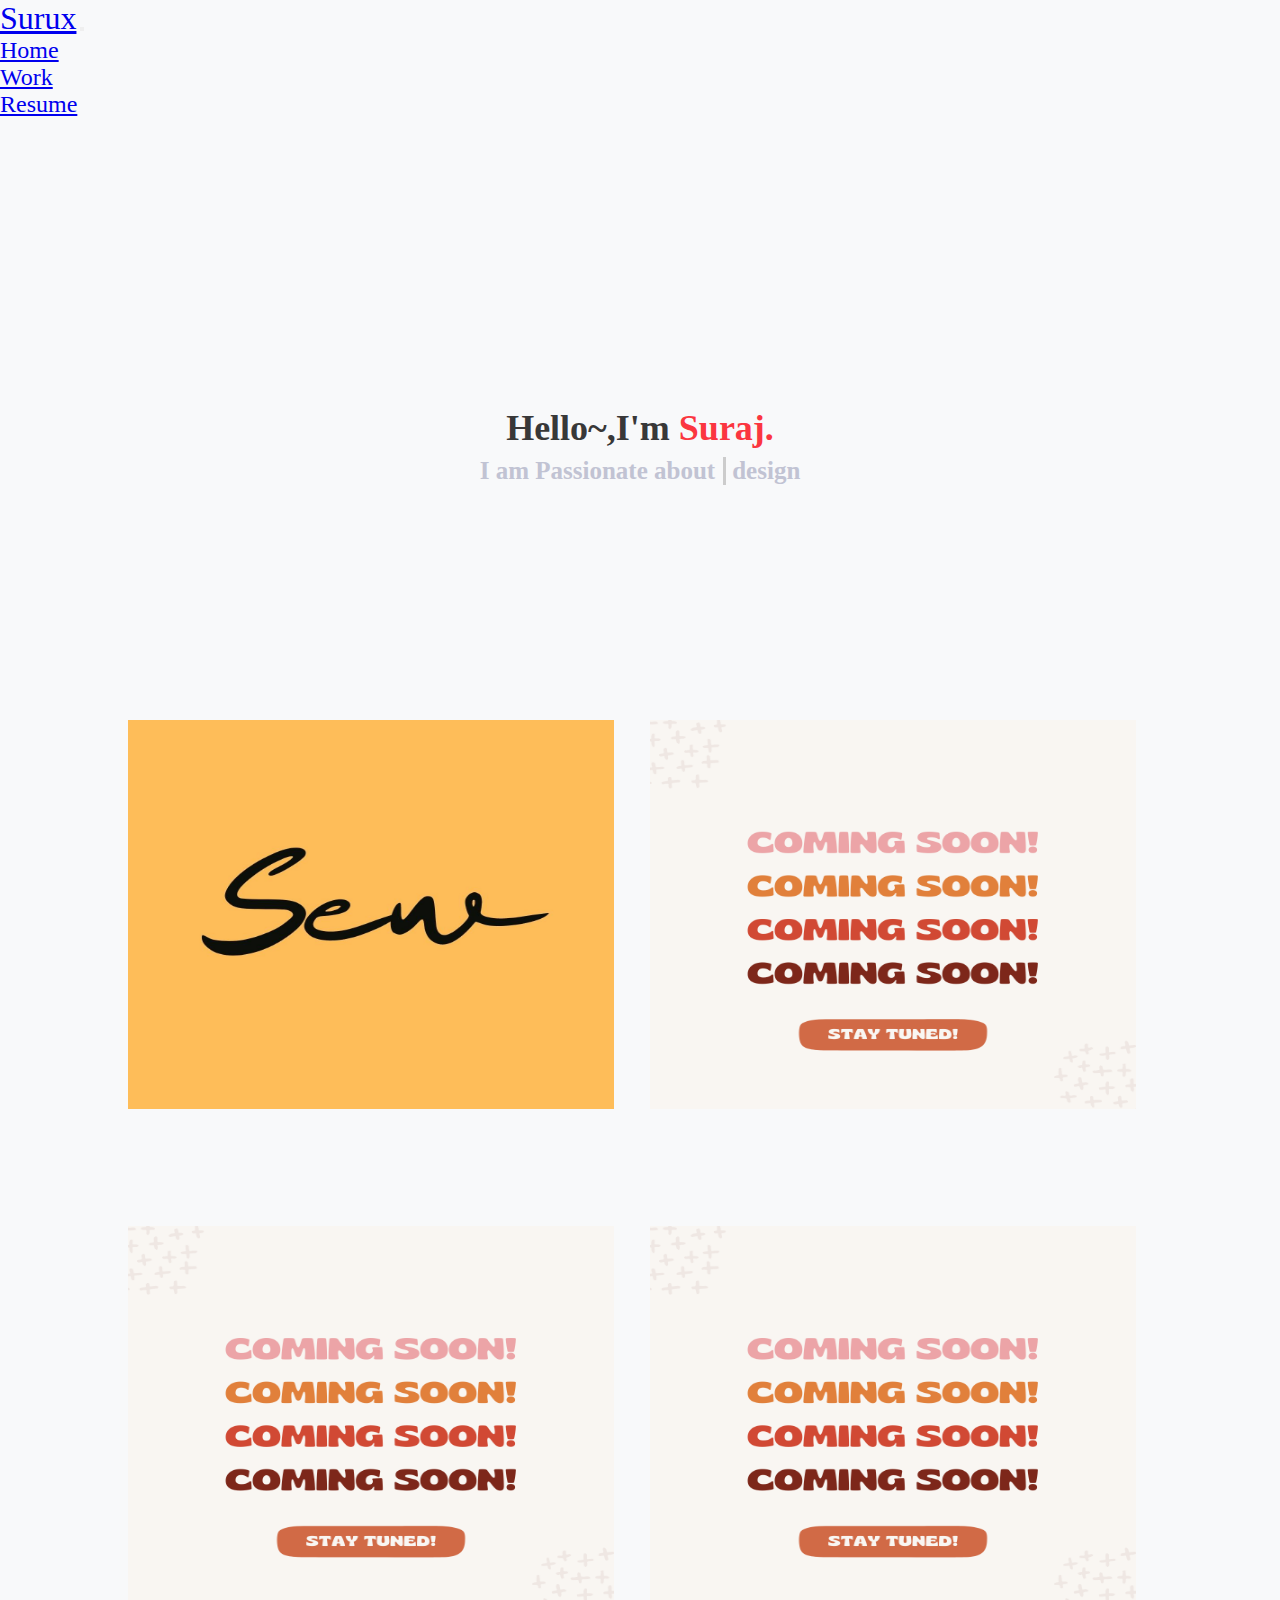
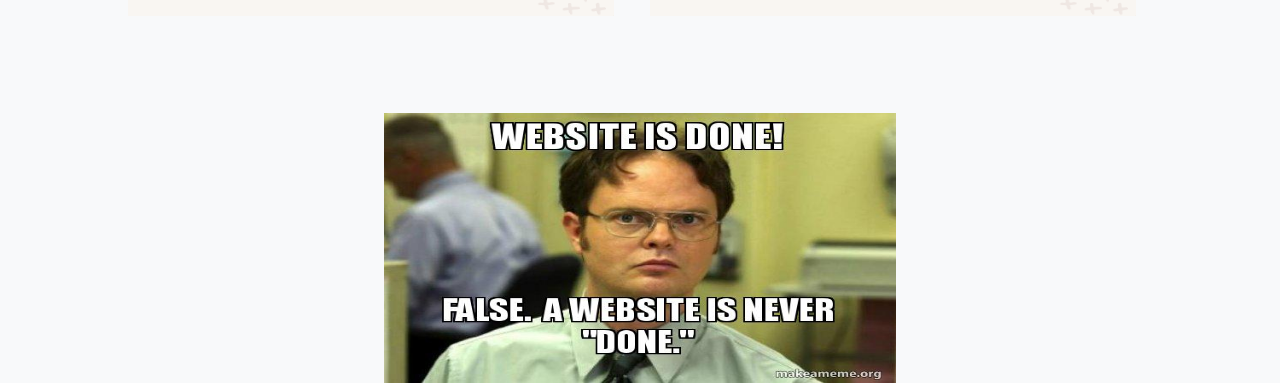
<file: index.html>
<html lang="en">
<head>
  <meta charset="UTF-8">
  <meta http-equiv="X-UA-Compatible" content="IE=edge">
  <meta name="viewport" content="width=device-width, initial-scale=1.0">
  <title>Surux</title>
  <!-- boootstrap -->
  <link href="https://cdn.jsdelivr.net/npm/bootstrap@5.1.3/dist/css/bootstrap.min.css" rel="stylesheet" integrity="sha384-1BmE4kWBq78iYhFldvKuhfTAU6auU8tT94WrHftjDbrCEXSU1oBoqyl2QvZ6jIW3" crossorigin="anonymous">
  <script src="https://cdn.jsdelivr.net/npm/bootstrap@5.1.3/dist/js/bootstrap.bundle.min.js" integrity="sha384-ka7Sk0Gln4gmtz2MlQnikT1wXgYsOg+OMhuP+IlRH9sENBO0LRn5q+8nbTov4+1p" crossorigin="anonymous"></script>
  <link rel="stylesheet" href="mainstyle.css">
  <link rel="icon" href="./Images/Icon.ico" type="image/ico" />


</head>
<body>
  <nav class="navbar navbar-expand-lg navbar-light bg-light">
    <div class="container-fluid">
      <a class="navbar-brand" href="#">Surux</a>
      <button class="navbar-toggler" type="button" data-bs-toggle="collapse" data-bs-target="#navbarNav" aria-controls="navbarNav" aria-expanded="false" aria-label="Toggle navigation">
        <span class="navbar-toggler-icon"></span>
      </button>
      <div class="collapse navbar-collapse" id="navbarNav">
        <ul class="navbar-nav  ms-auto mb-2 mb-lg-0" >
          <li class="nav-item">
            <a class="nav-link active" aria-current="page" href="#">Home</a>
          </li>
          <li class="nav-item">
            <a class="nav-link" href="#">Work</a>
          </li>
          <li class="nav-item">
            <a class="nav-link" href="#">Resume</a>
          </li>
        </ul>
      </div>
    </div>
  </nav>


  <div class="heading">
    <h1>Hello~,I'm <span>Suraj.</span></h1>
    <div class="sub-heading">
      <p>I am Passionate about <span class="typed-text"></span><span class="cursor">&nbsp;</span> design</p>
    </div>
  </div>



  

  <div class="main">
    <div class="container">
      <div class="box"><a href="./newpage/index.html"><img src="./Images/Sew.jpg" alt="" srcset=""></a>
      <p>hello</p>
      </div>
      <div class="box"><img src="./Images/www.surux.meux.png" alt="" srcset=""></div>
      <div class="box"><img src="./Images/www.surux.meux.png" alt="" srcset=""></div>
      <div class="box"><img src="./Images/www.surux.meux.png" alt="" srcset=""></div>
    </div>


    <footer>
      <img src="./Images/website-is-done.jpg" alt="" srcset="">
    </footer>

  </div>

 

  

  <script src="index.js"></script>
</body>
</html>
</file>
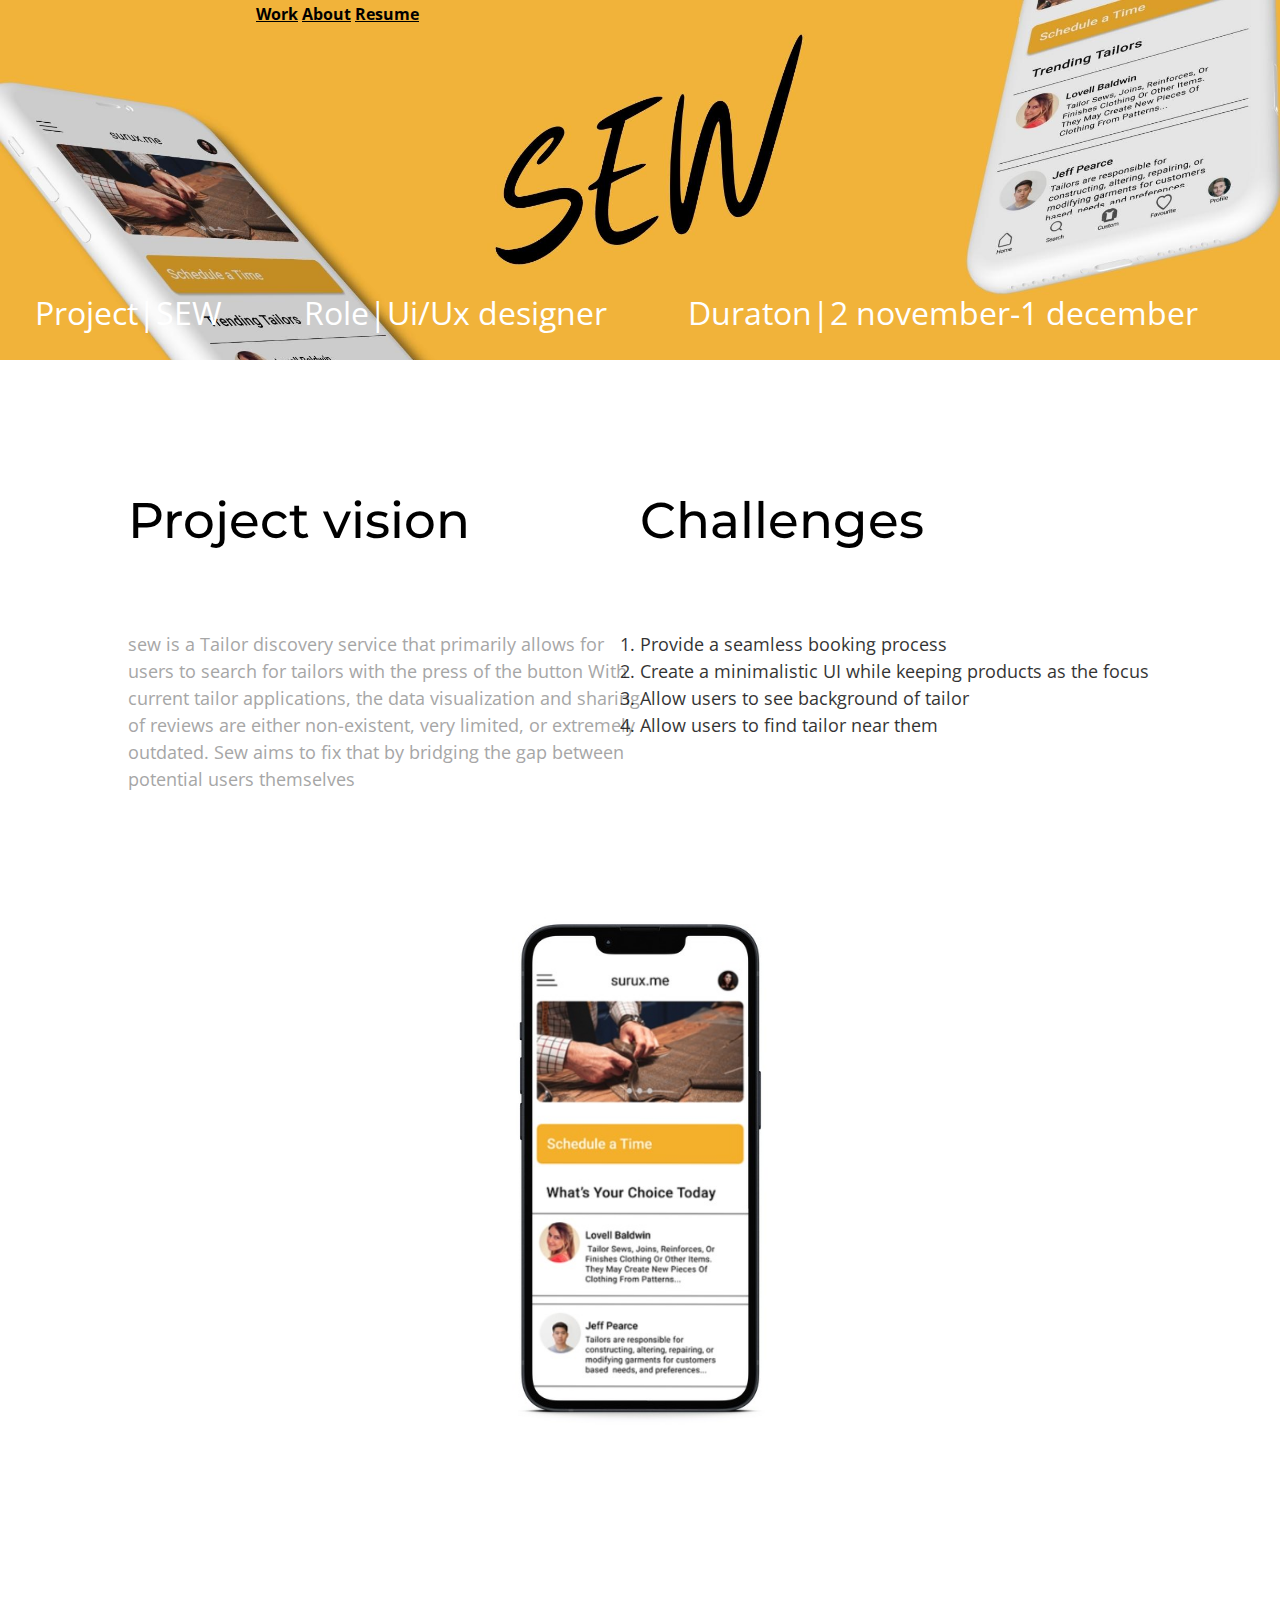
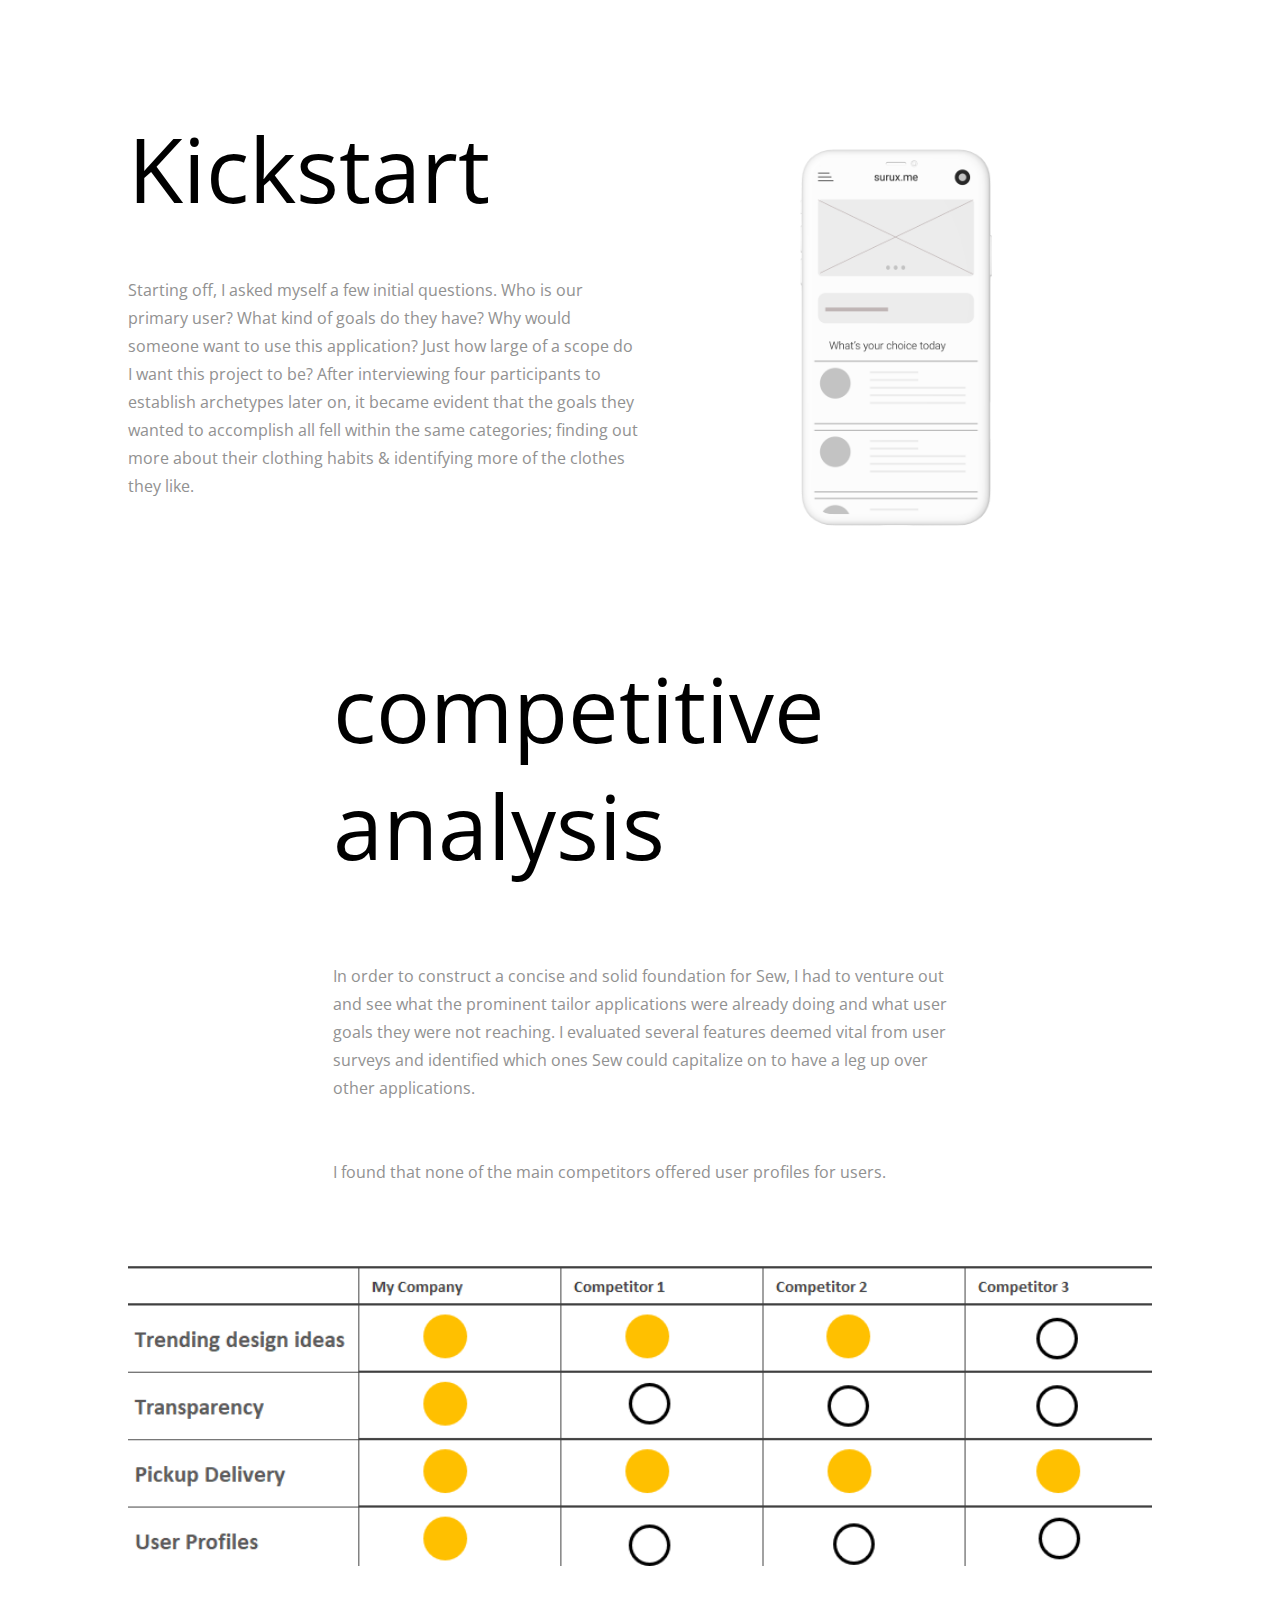
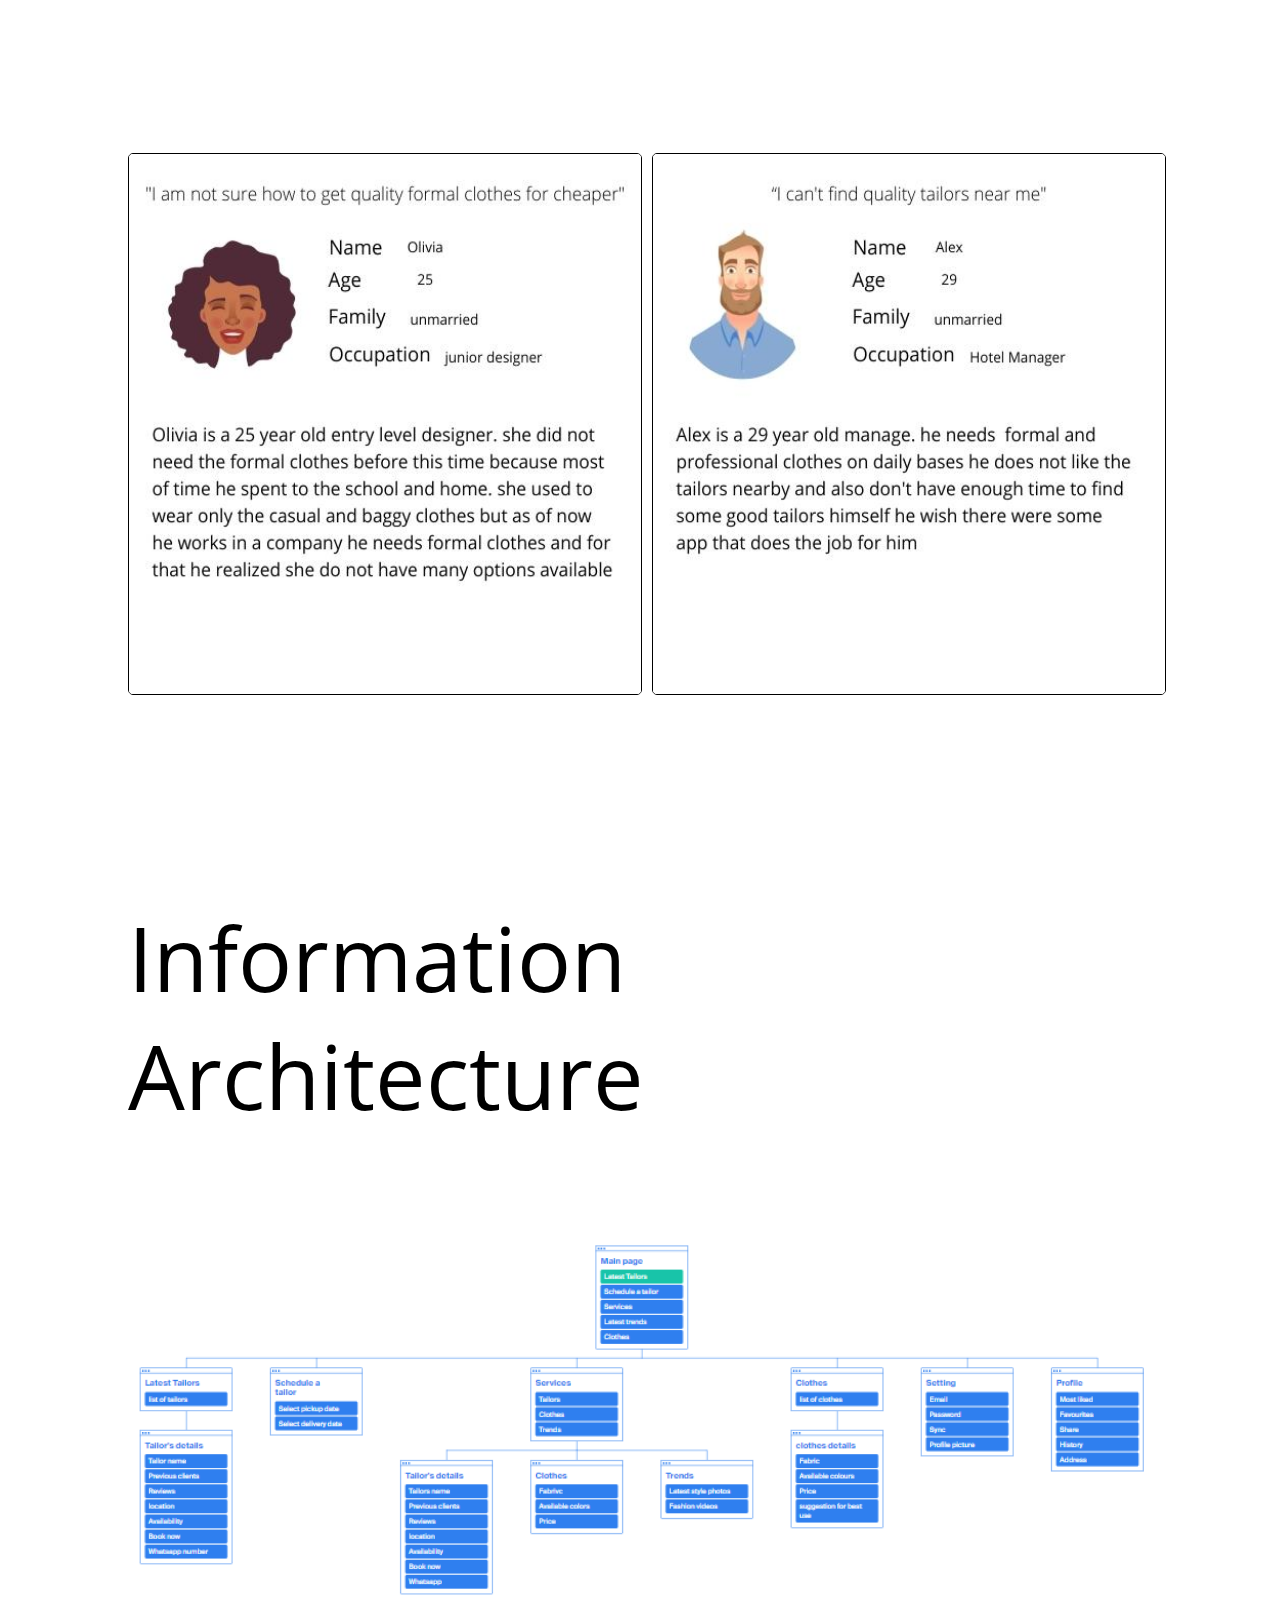
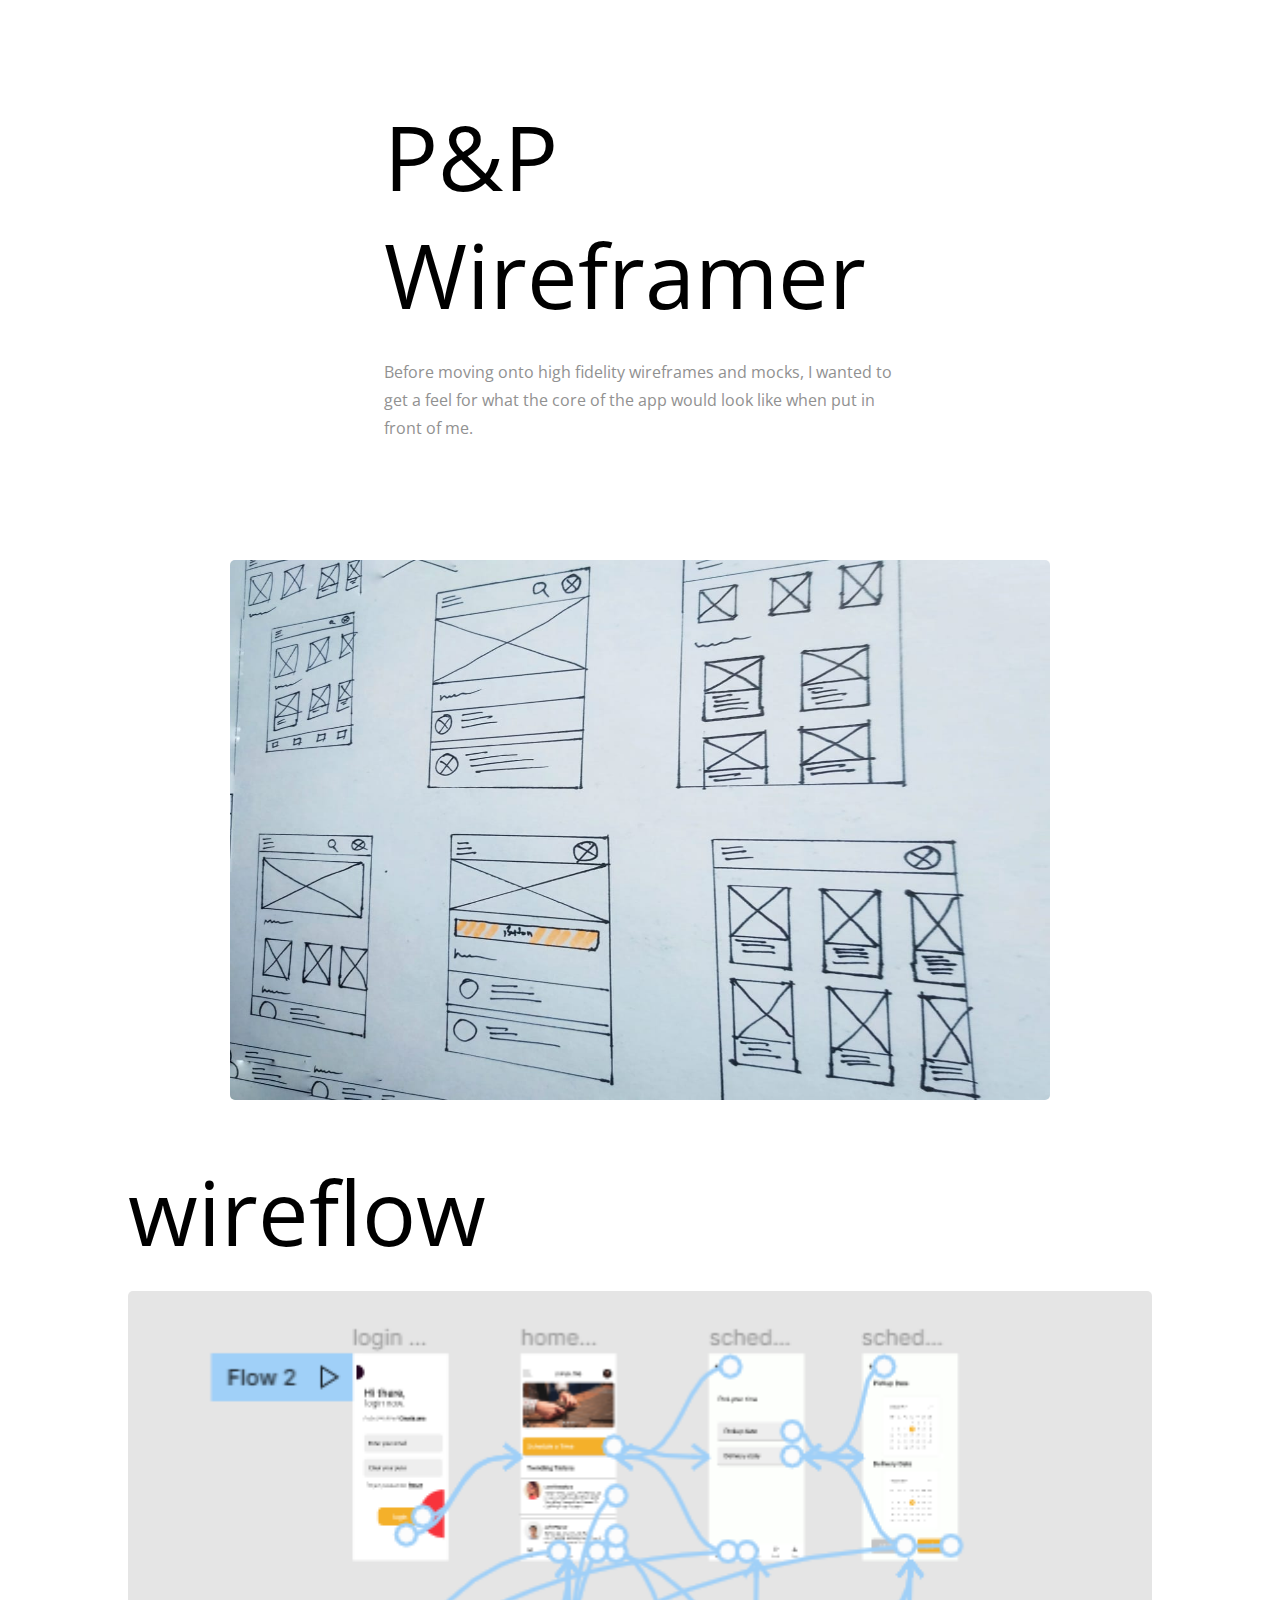
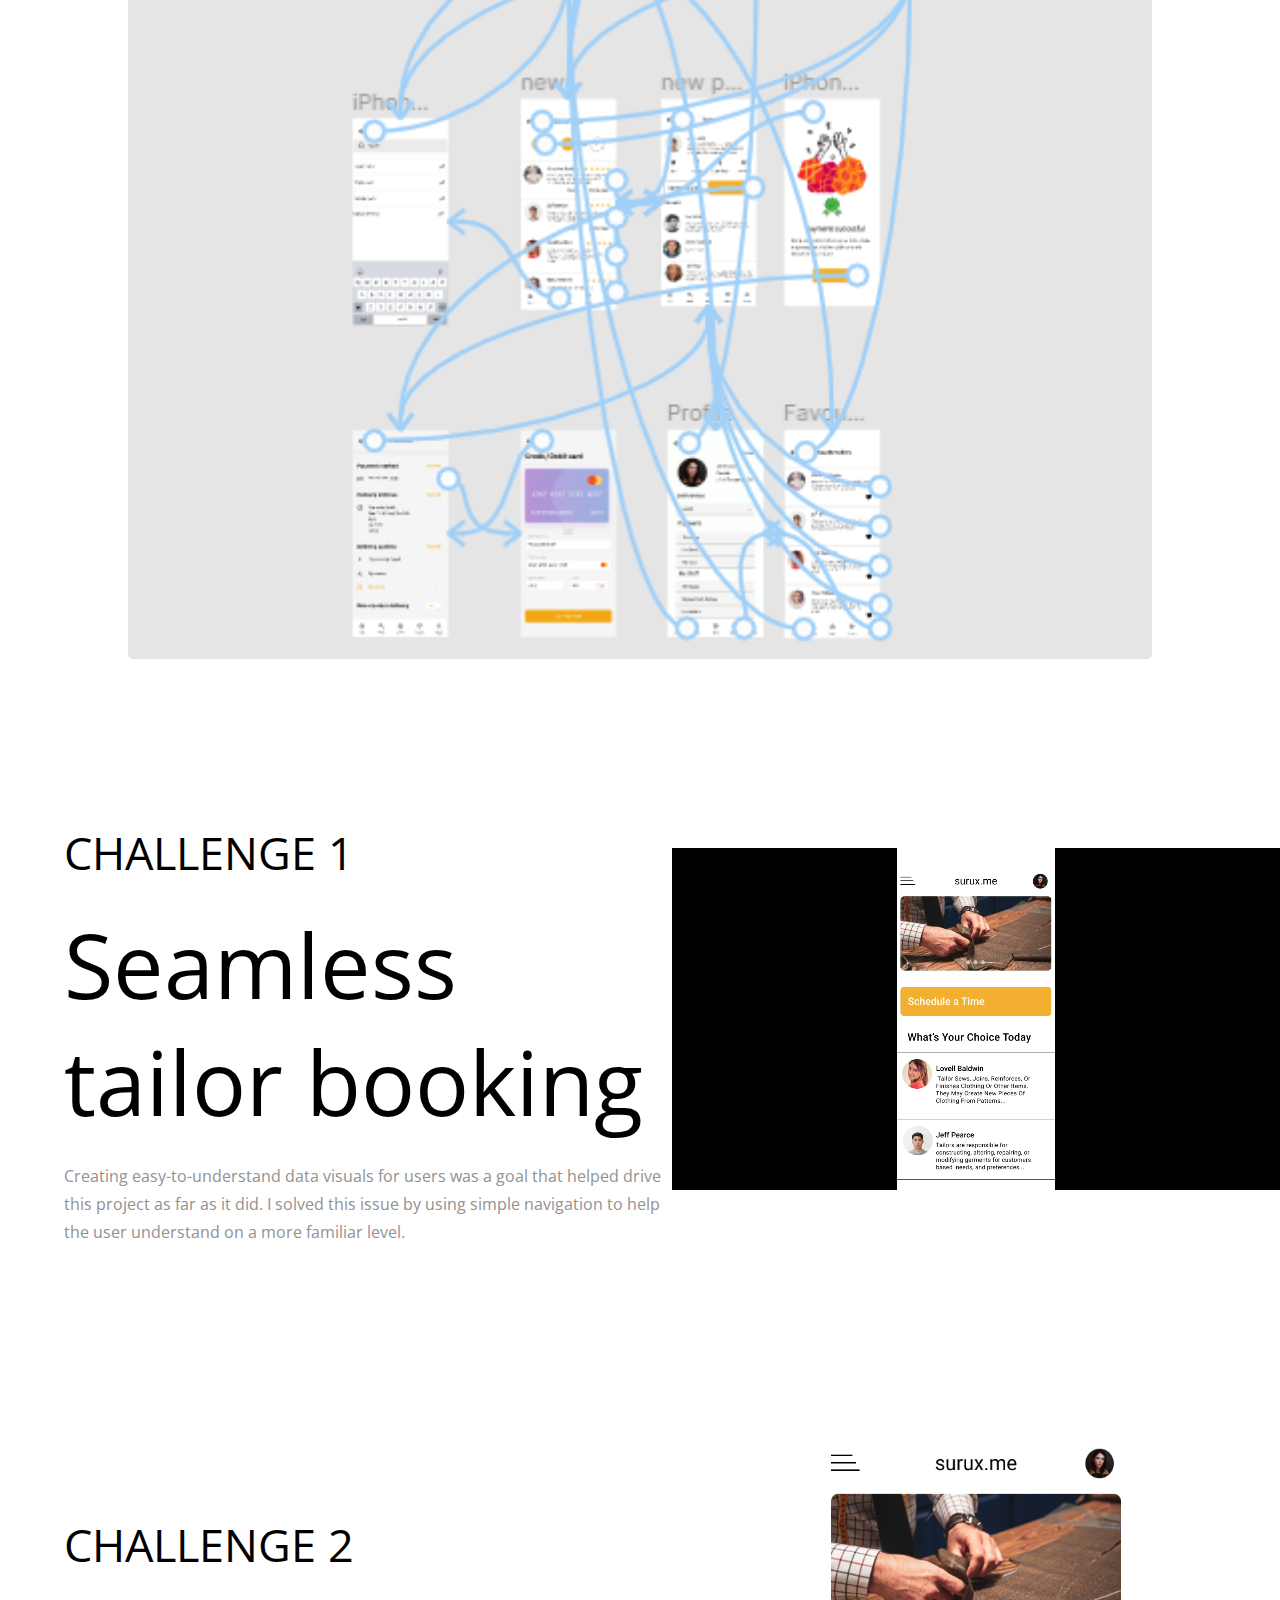
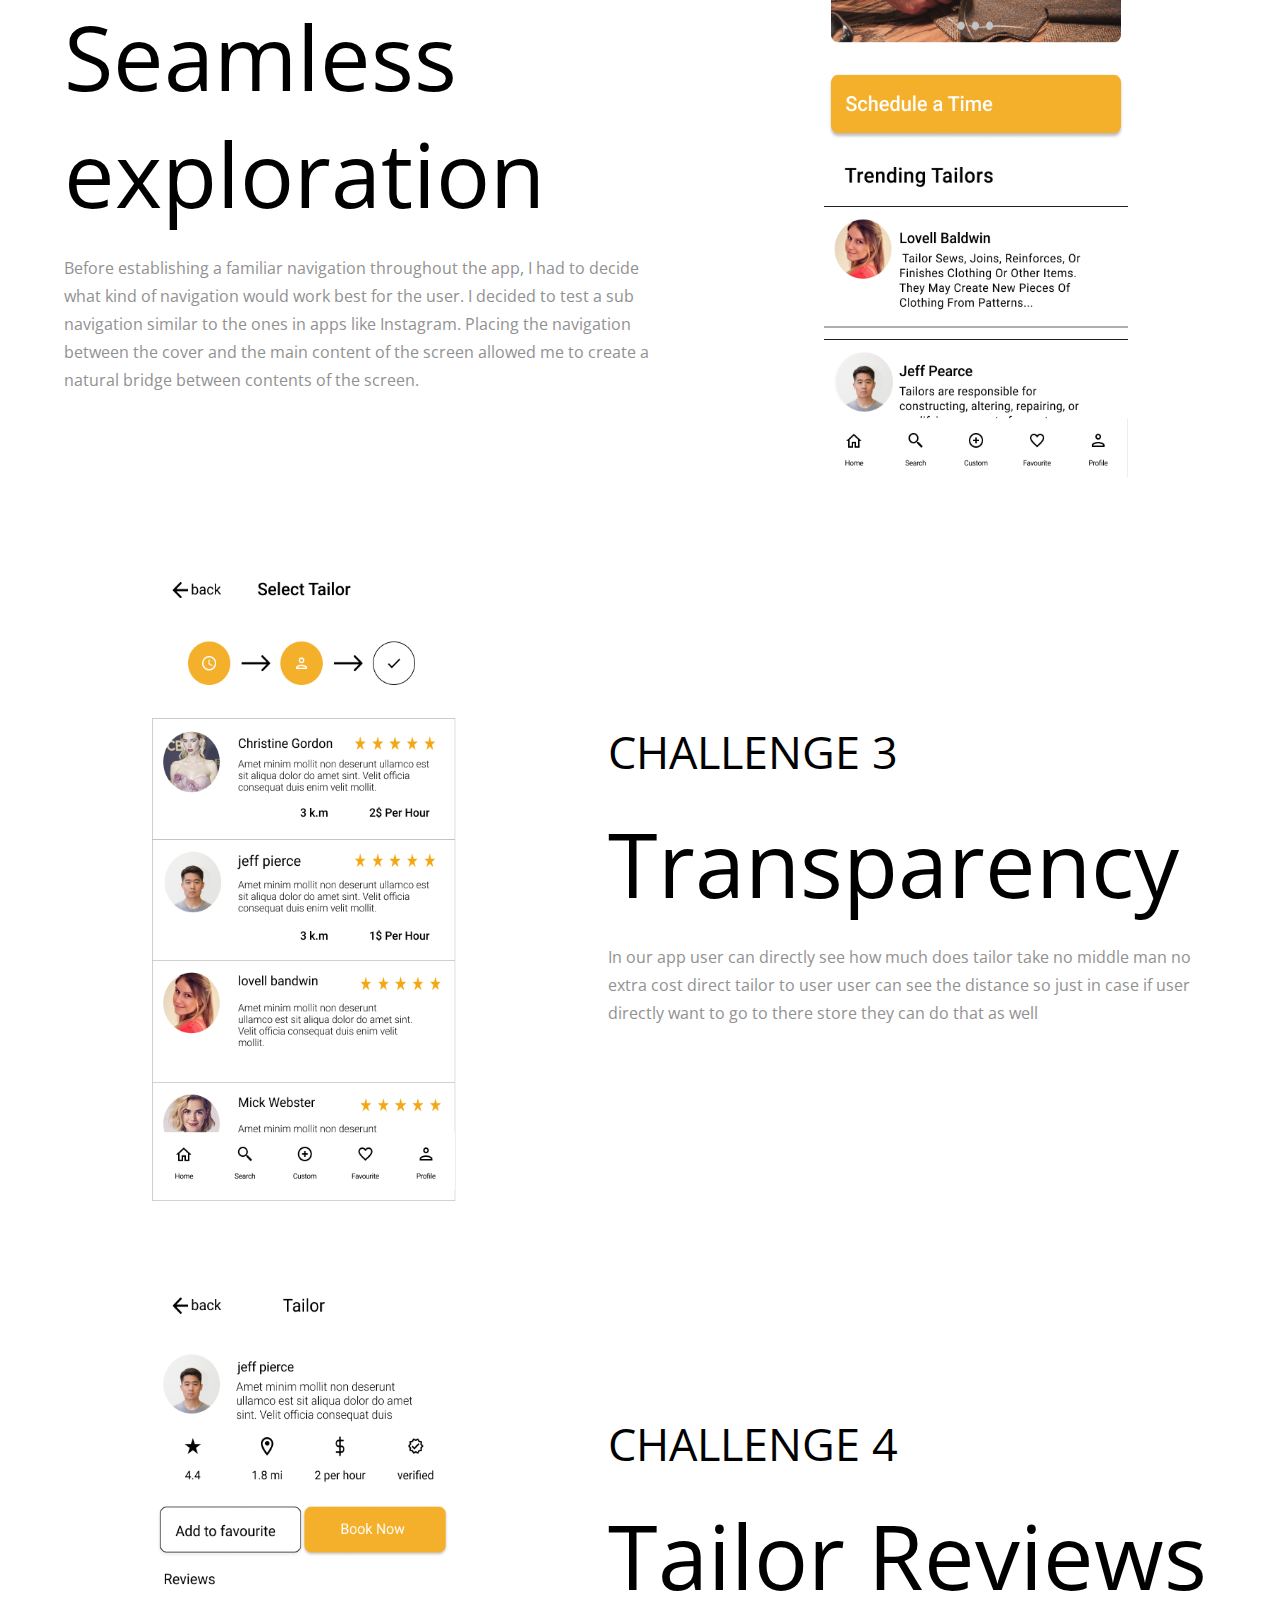
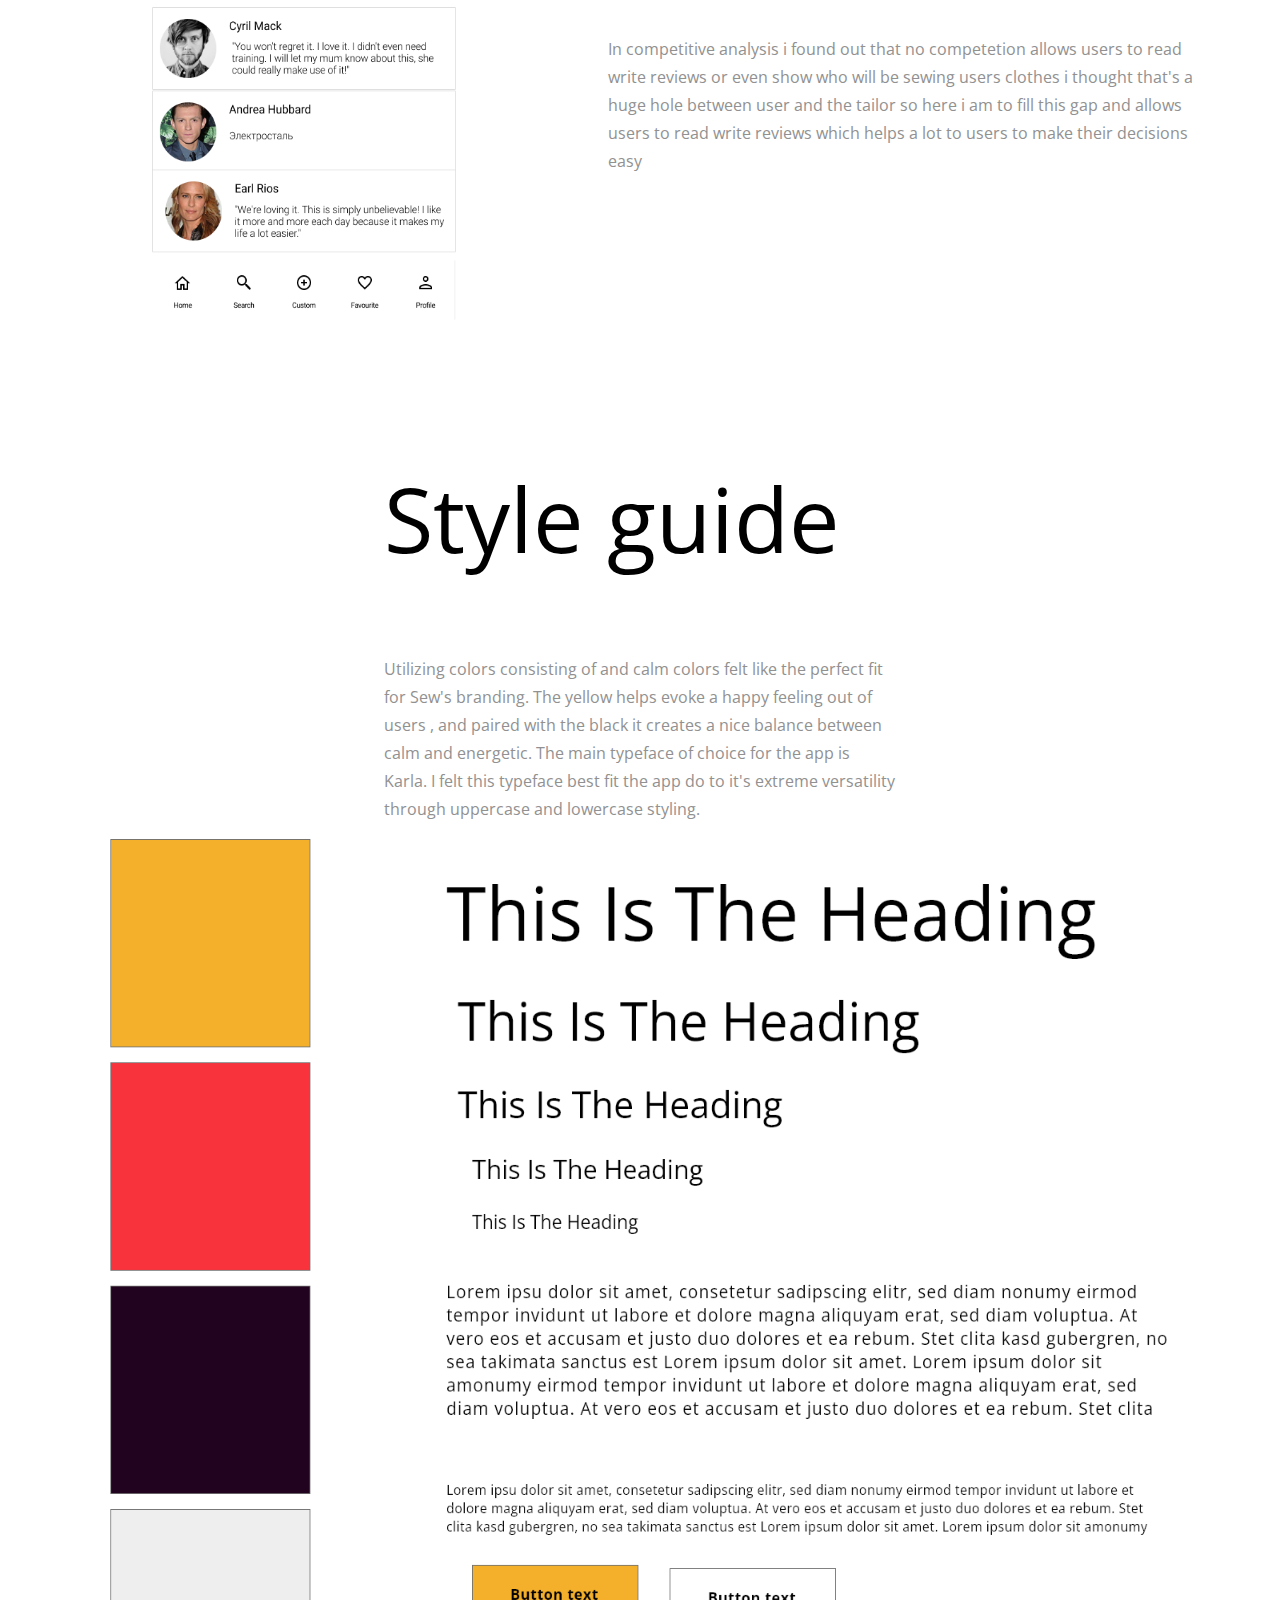
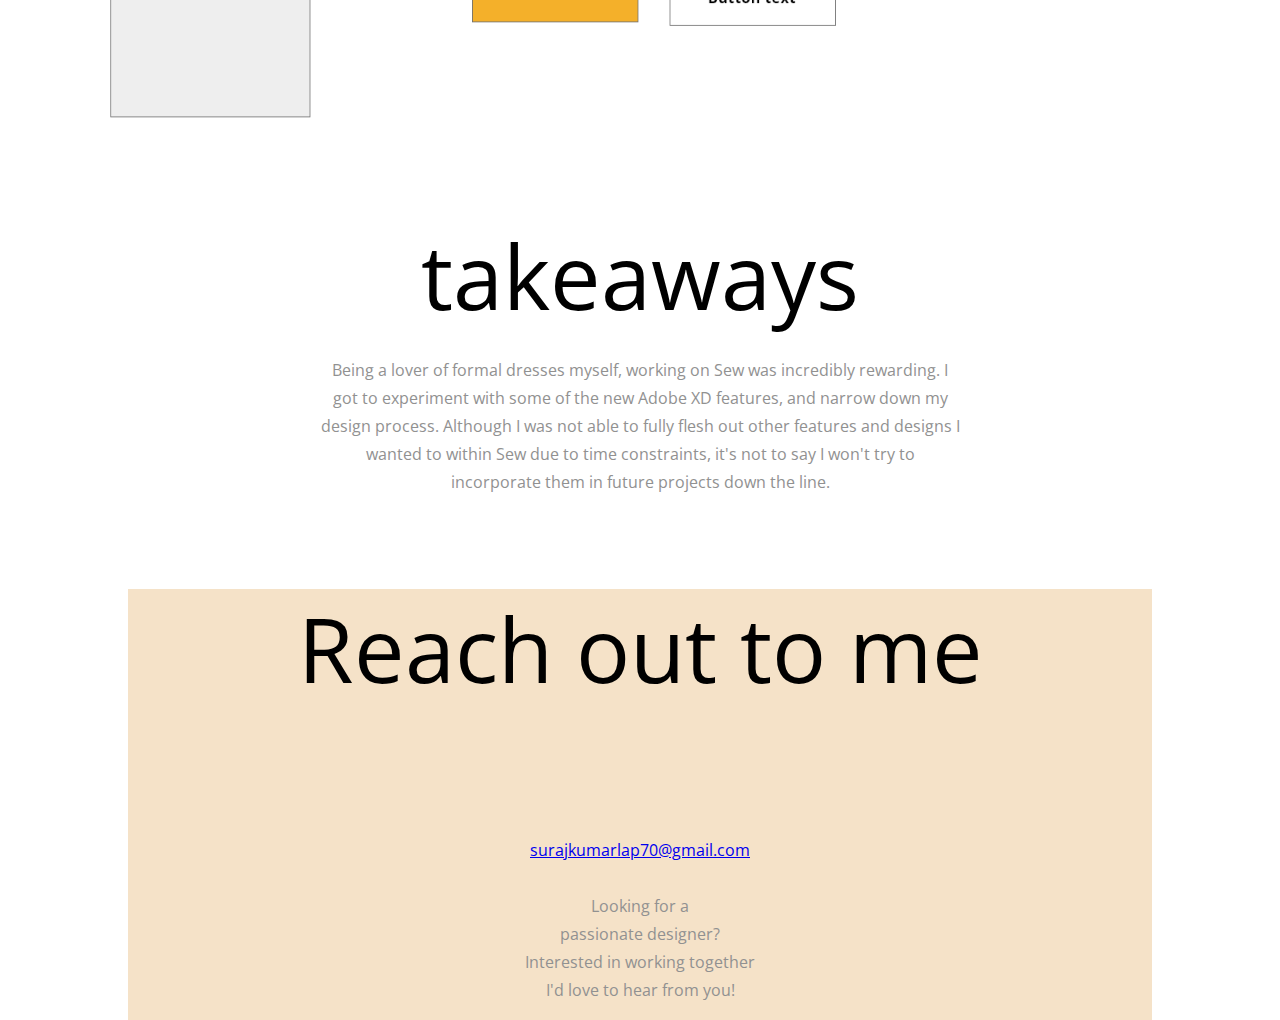
<file: newpage/index.html>
<html lang="en">
<head>
  <meta charset="UTF-8">
  <meta http-equiv="X-UA-Compatible" content="IE=edge">
  <meta name="viewport" content="width=device-width, initial-scale=1.0">
  <title>Surux</title>
  <link rel="stylesheet" href="firststyle.css">
  <link rel="icon" href="./Images/Icon.ico" type="image/ico" />

<!-- fontawesome -->
<link rel="stylesheet" href="https://cdnjs.cloudflare.com/ajax/libs/font-awesome/5.15.0/css/all.min.css" integrity="sha512-BnbUDfEUfV0Slx6TunuB042k9tuKe3xrD6q4mg5Ed72LTgzDIcLPxg6yI2gcMFRyomt+yJJxE+zJwNmxki6/RA==" crossorigin="anonymous" referrerpolicy="no-referrer" />
  <!-- font -->
<link rel="preconnect" href="https://fonts.googleapis.com">
<link rel="preconnect" href="https://fonts.gstatic.com" crossorigin>
<link href="https://fonts.googleapis.com/css2?family=Montserrat:wght@400;700&display=swap" rel="stylesheet">
<!-- font -->
<link rel="preconnect" href="https://fonts.googleapis.com">
<link rel="preconnect" href="https://fonts.gstatic.com" crossorigin>
<link href="https://fonts.googleapis.com/css2?family=Open+Sans&display=swap" rel="stylesheet">

<!-- boootstrap -->
<link href="https://cdn.jsdelivr.net/npm/bootstrap@5.1.3/dist/css/bootstrap.min.css" rel="stylesheet" integrity="sha384-1BmE4kWBq78iYhFldvKuhfTAU6auU8tT94WrHftjDbrCEXSU1oBoqyl2QvZ6jIW3" crossorigin="anonymous">
<script src="https://cdn.jsdelivr.net/npm/bootstrap@5.1.3/dist/js/bootstrap.bundle.min.js" integrity="sha384-ka7Sk0Gln4gmtz2MlQnikT1wXgYsOg+OMhuP+IlRH9sENBO0LRn5q+8nbTov4+1p" crossorigin="anonymous"></script>

</head>
<body>
    <div class="banner">
        <nav class="nav">
            <a class="nav-link active" aria-current="page" href="../index.html">Work</a>
            <a class="nav-link" href="#">About</a>
            <a class="nav-link" href="#">Resume</a>
          </nav>
       <div class="text">
        <h4>Project|SEW</h4>&nbsp;&nbsp;&nbsp;
       
        <h4>Role|Ui/Ux designer</h4>&nbsp;&nbsp;&nbsp;
        <h4>Duraton|2 november-1 december</h4>&nbsp;&nbsp;&nbsp;
       </div>
    </div>
    <div class="text-mobile">
        <br>
        <h4>Role|Ui/Ux designer</h4><br>
        <h4>Duraton|2 march-4march</h4><br>
        <h4>Role|Ui/Ux designer</h4><br>
    </div>
    <!-- <div class="text">
        <h4>Role|Ui/Ux designer</h4>&nbsp;&nbsp;&nbsp;
        <h4>Duraton|2 march-4march</h4>&nbsp;&nbsp;&nbsp;
        <h4>Role|Ui/Ux designer</h4>&nbsp;&nbsp;&nbsp;
    </div> -->
   
    <main>
        <div class="challenges">
            <div class="vision">
                <h1>Project vision</h1><br><br>
                <p>sew is a Tailor discovery service that primarily allows for users to search for tailors with the press of the button  With current tailor applications, the data visualization and sharing of reviews are either non-existent, very limited, or extremely outdated. Sew aims to fix that by bridging the gap between potential users themselves</p>

            </div>
            <div class="challenge">
                <h1>Challenges</h1>
                <br><br>
                <ol>
                    <li>Provide a seamless booking process</li>
                    <li>Create a minimalistic UI while keeping products as the focus</li>
                    <li>Allow users to see background of tailor</li>
                    <li>Allow users to find tailor near them</li>
                </ol>

            </div>
        </div>
        <div class="image">
            <img src="./Images/mobile-mockup.jpg" alt="" srcset="">
        </div>
        <div class="kickstart">
            <div class="kickstart-text">
                <h1>Kickstart</h1><br>
                <p>Starting off, I asked myself a few initial questions. Who is our primary user? What kind of goals do they have? Why would someone want to use this application? Just how large of a scope do I want this project to be? After interviewing four participants to establish archetypes later on, it became evident that the goals they wanted to accomplish all fell within the same categories; finding out more about their clothing habits & identifying more of the clothes they like.</p>

            </div>
            <div class="kickstart-image">
                <img src="./Images/kickstart-wireframe.png" alt="" srcset="">
            </div>
        </div>


        <div class="competitive">
          

            <div class="competitive-text">
             
                <h1>competitive analysis</h1><br><br>
                <p>In order to construct a concise and solid foundation for Sew, I had to venture out and see what the prominent tailor applications were already doing and what user goals they were not reaching.  I evaluated several features deemed vital from user surveys and identified which ones Sew could capitalize on to have a leg up over other applications. <br> <br><br>

                    I found that none of the  main competitors offered user profiles  for users. 
                    <br><br>
                    darzi on call offers a lot of variety but ux and user flow is not upto the mark.</p>
            </div>
            <div class="competitive-image">
                <img src="./Images/competetive analysis.png" alt="" srcset="">
            </div>
         
       
        </div>
      

        <div class="persona">
            <img class="modal-target" src="./Images/user-persona-female.jpg" alt="" srcset="">
            <img class="modal-target" src="./Images/user-persona-male.jpg" alt="" srcset="">
        </div>

        <div class="infoarchietecture">
            <div class="info-text">
                <h1>Information Architecture</h1>
            </div>
            <div class="info-image">
                <img class="modal-target" src="./Images/information-archietecture.png" alt="" srcset="">
            </div>
        </div>



        <div class="wireframes">
            <div class="wireframe-text">
                <h1>P&P Wireframer</h1>
                <p>Before moving onto high fidelity wireframes and mocks, I wanted to get a feel for what the core of the app would look like when put in front of me.</p>
            </div>
            <div class="wireframes-image">
                <img id="wire" class="modal-target" src="./Images/wireframes.jpeg" alt="" srcset="">
            </div>
        </div>


        <div class="wireflow">
            <div class="wireflow-text">
                <h1>wireflow</h1>
            </div>
            <div class="wireflow-img">
                <img class="modal-target" src="./Images/Screenshot (107).png" alt="" srcset="">
            </div>
            
        </div>












        <div id="modal" class="modal">
            <span id="modal-close" class="modal-close">&times;</span>
            <img id="modal-content" class="modal-content">
            <div id="modal-caption" class="modal-caption"></div>

      

    </main>

    <div class="solution1">
        <div class="solution1-text">
            <h3>CHALLENGE 1</h3>
            <h1>Seamless tailor booking</h1>
            <p>Creating easy-to-understand data visuals for users was a goal that helped drive this project as far as it did. I solved this issue by using simple navigation to help the user understand on a more familiar level.</p>
        </div>
        <div class="solution1-img">
            <video  autoplay loop src="./Images/New video.mp4"></video>
        </div>
    </div>
    <div class="solution2">
        <div class="solution2-text">
            <h3>CHALLENGE 2</h3>
            <h1>Seamless exploration</h1>
            <p>Before establishing a familiar navigation throughout the app, I had to decide what kind of navigation would work best for the user. I decided to test a sub navigation similar to the ones in apps like Instagram. Placing the navigation between the cover and the main content of the screen allowed me to create a natural bridge between contents of the screen.</p>
        </div>
        <div class="solution2-img">
            <img src="./Images/Group 55.png" alt="" srcset="">
        </div>
    </div>
    <div class="solution3">
        <div class="solution3-img">
            <img src="./Images/new.png" alt="" srcset="">
        </div>
        <div class="solution3-text">
            <h3>CHALLENGE 3</h3>
            <h1>Transparency</h1>
            <p>In our app user can directly see how much does tailor take no middle man no extra cost direct tailor to user user can see the distance so just in case if user directly want to go to there store they can do that as well</p>
        </div>
       
    </div>

    <div class="solution4">
        <div class="solution4-img">
            <img src="./Images/new profile.png" alt="" srcset="">
        </div>
        <div class="solution4-text">
            <h3>CHALLENGE 4</h3>
            <h1>Tailor Reviews</h1>
            <p>In competitive analysis i found out that no competetion allows users to read write reviews or even show who will be sewing users clothes i thought that's a huge hole between user and the tailor so here i am to fill this gap and allows users to read write reviews which helps a lot to users to make their decisions easy</p>
        </div>
       
    </div>

    <div class="bottom">
        <div class="bottom-text">
            <br><br>
            <h1>Style guide</h1>
            <br><br>
            <p>Utilizing  colors consisting of and calm colors felt like the perfect fit for Sew's branding. The yellow helps evoke a happy feeling out of users , and paired with the black it creates a nice balance between calm and energetic. The main typeface of choice for the app is Karla. I felt this typeface best fit the app do to it's extreme versatility through uppercase and lowercase styling.
            </p>
        </div>
    </div>
    <div class="bottom-img">
        <img class="modal-target" src="./Images/Web 1920 – 1.png" alt="" srcset="">
    </div>
    <div class="takeaways">
        <div class="takeaways-text">
            <h1>takeaways</h1>
            <p>Being a lover of formal dresses myself, working on Sew was incredibly rewarding. I got to experiment with some of the new Adobe XD features, and narrow down my design process. Although I was not able to fully flesh out other features and designs I wanted to within Sew due to time constraints, it's not to say I won't try to incorporate them in future projects down the line.</p>
        </div>
       
    </div>

    <footer style="background-color: #F5E2C8">
        <h1>Reach out to me</h1>
        <div class="icons">
            <a href="https://www.linkedin.com/in/suraj-kumar-a084a9206/"> <i class="fab fa-linkedin-in"></i></a>
            <a href="https://www.github.com.suru77/">  <i class="fab fa-github"></i></a>
            <a href="https://www.instagram.com.godseye77/"> <i class="fab fa-instagram"></i></a>
           
           
            
        </div>
        <br><br>
        <a href="mailto:surajkumarlap70@gmail.com">surajkumarlap70@gmail.com</a>

        <br>
        <p>Looking for a <br> passionate designer? <br> Interested in working together <br> I'd love to hear from you!</p>
    </footer>

    <button onclick="topFunction()" id="myBtn" title="Go to top"><i class="fas fa-arrow-up"></i></button>

<!-- <div style="background-color:black;color:white;padding:30px"><i class="fas fa-arrow-up"></i></div> -->







    <script src="main.js"></script>
</body>
</html>
</file>
<file: mainstyle.css>
*{
    margin: 0%;
    padding: 0%;
    box-sizing: border-box;
}
body{
    background-color: #F8F9FA ;
}
nav{
    height: 20%;
}
.container-fluid .navbar-brand{
    font-size: 2rem;
}
ul li a{
    font-size: 1.5rem;
}
.heading{
    width: 100%;
    height: 60vh;
    display: flex;
    flex-direction: column;
    justify-content: center;
    align-items: center;
    text-align: center;
    background-color: #F8F9FA;
    /* background-color: black; */
}
.heading h1{
    font-size: 36px;
    font-weight: bold;
    color: #383838;
}
.heading span{
    color: #FB3640;
}

.sub-heading {
    /* height: 100vh; */
    /* margin-top: 10%; */
    /* display: flex; */
    /* justify-content: center; */
    /* align-items: center; */
    background-color: #F8F9FA;
  }
  .sub-heading p {
    font-size: 25px;
    padding: 0.5rem;
    font-weight: 600;
    /* letter-spacing: 0.1rem;
    text-align: center;
    overflow: hidden; */
    color: #C1C3D3;
  }
  .sub-heading p span.typed-text {
    font-weight: normal;
    color: #FB3640;
  }
  .sub-heading p span.cursor {
    display: inline-block;
    background-color: #ccc;
    margin-left: 0.1rem;
    width: 3px;
    animation: blink 1s infinite;
  }
  .sub-heading p span.cursor.typing {
    animation: none;
  }
  @keyframes blink {
    0%  { background-color: #ccc; }
    49% { background-color: #ccc; }
    50% { background-color: transparent; }
    99% { background-color: transparent; }
    100%  { background-color: #ccc; }
}


.main{
    width: 80%;
    height: max-content;
    margin-left: 10%;
    background-color: #F8F9FA;
}


    /* html {
        background-color: #000;
    } */

.container {
    width: 100%;
    height: auto;
    background-color: #F8F9FA;
    display: grid;
    grid-template-columns: 50% 50%;
    grid-row: auto auto;
    grid-column-gap: 10px;
    /* margin-right: 10%; */
    grid-row-gap: 20px;
    /* background-color: green; */
}
.box img {
    /* background-color: green; */
    padding-right: 5%;
    width: 100%;
    height: 80%;    
    /* border-radius: 10px; */
}
.box img:hover p{
    cursor: pointer;
    display: inline-flex;
}
.box p{
    position: relative;
    bottom: 50%;
    display: none;
}
 footer{
    width: 100%;
    display: flex;
    height: 30vh;
    justify-content: center;
}
footer img{
    width: 50%;
    height: 100%;
}
 






@media only screen and (max-width: 600px) {
    body{
        background-color: #F8F9FA;
    }
    .heading{
        height: 30%;
        /* background-color: hotpink; */
    }
    .heading h1{
        font-size: 2rem;
        font-weight: bold;
        /* color: #FE9920; */
    }
    .sub-heading p {
        font-size: 1rem;
        padding: 0.5rem;
        font-weight: bold;
        letter-spacing: 0.1rem;
        text-align: center;
        overflow: hidden;
      }
    
    .container {
        width: 100%;
        height: auto;
        background-color: #F8F9FA;
        display: grid;
        grid-template-columns:100%;
        grid-row: auto auto;
        grid-column-gap: 20px;
        grid-row-gap: 20px;
    }
    footer{
        width: 100%;
        margin-left: 0%;
        height: 25vh;
        background-color: hotpink;
    }
    footer img{
        width: 100%;
        height: 100%;
    }
}
</file>
<file: newpage/firststyle.css>
*{
     margin: 0%;
     padding: 0%;
 }

 #myBtn {
    display: none;
    position: fixed;
    bottom: 20px;
    right: 30px;
    z-index: 99;
    font-size: 18px;
    border: none;
    outline: none;
    background-color: black;
    color: white;
    cursor: pointer;
    padding: 15px;
    border-radius: 4px;
  }
  #mybtn i{
      color: white;
  }
  
  #myBtn:hover {
    background-color: #555;
  }


























 @import url('https://fonts.googleapis.com/css?family=Open+Sans:400');

 html {font-size: 100%;} /*16px*/
 
 body {
   background: white;
   font-family: 'Open Sans', sans-serif;
   font-weight: 400;
   line-height: 1.75;
   color: #000000;
 }
 
 p {margin-bottom: 1rem; color: #919191;}
 
 h1, h2, h3, h4, h5 {
   margin: 3rem 0 1.38rem;
   font-family: 'Open Sans', sans-serif;
   font-weight: 400;
   line-height: 1.3;
 }
 
 h1 {
   margin-top: 0;
   font-size: 5.653rem;
 }
 
 h2 {font-size: 3.998rem;}
 
 h3 {font-size: 2.827rem;}
 
 h4 {font-size: 1.999rem;}
 
 h5 {font-size: 1.414rem;}
 
 small, .text_small {font-size: 0.707rem;}











 .banner{
    width: 100%;
    height: 40%;
    background-image: url("./Images/Stay.jpg");
    background-size: cover;
}
nav{
    margin-left: 20%;
    
}
.nav a{
    /* font-size: 1.2rem; */
    font-weight: bold;
    color: black
}

.text{
    display: flex;
    position: relative;
    top: 60%;
    color: white;
    justify-content: space-evenly;
    /* left: 20%; */
}
.text-mobile{
    display: none;
}
.challenges h1{
    
    font-family: 'Montserrat', sans-serif; 
    font-size: 3.1rem;
     font-weight: 500;
}
.challenges p, .challenge li{
    font-size: 18px;
    line-height: 1.5;
    text-align: left;
    font-weight: 400;
    opacity: 80%;
     line-break: 1.5; 
    font-family: 'Open Sans', sans-serif; 
}


main{
    width: 80%;
    height: fit-content;
    margin-top: 10%;
    margin-left: 10%;
    display: flex;
    flex-direction: column;
    justify-content: space-evenly;
}

.challenges{
    display: flex;
}
.vision{
    width: 50%;
     
}
.challenge{
    width: 50%;
    float: right;
}
.image{
    width: 100%;
    /* margin-top: 20%; */
    height: 100vh;
}
.image img{
    width: 100%;
}
.kickstart{
    width: 100%;
    height: 60vh;
    display: flex;
}
.kickstart-text{
    width: 50%;
     
}
.kickstart-image{
    width: 50%;
    float: right;
    /* background-color: beige; */
}
.kickstart-image img{
    width: 100%;
    height: auto;
}  
.competitive{
    width: 100%;
    height: 100vh;
    margin: 0% 0% 0% 0%;
    display: flex;
    flex-direction: column;
    align-items: center;
}
.competitive-text{
    width: 60%;
    height: 50%;
}

.competitive-image{
    margin-top: 10%;
    width: 100%;
    height: 50%;
}
.competitive-image img{
    width: 100%;
    height: 100%;
}
.persona{
    width: 100%;
    height: 60vh;
    display: flex;
    /* column-gap: 5rem; */
    margin-top: 20%;
    flex-direction: row;
}
.persona img{
    width: 50%;
    border: 1px solid black;
    margin-right:1%;
    height:100%;
}
.infoarchietecture{
    width: 100%;
    margin-top: 20%;
    height: max-content;
}
.info-text{
    width: 50%;
    height: max-content;
    margin-bottom: 10%;
}
.info-image{
    width: 100%;
    height: max-content;
}
.info-image img{
    width: 100%;
    height: 80%;
}
.wireframes{
    display: flex;
    flex-direction: column;
    align-items: center;
}
.wireframe-text{
    width: 50%;
    margin: 5% 0% 0% 0%;
}
.wireframe-text h1{
    margin: 5% 0%;
}


.wireframes-image{
    width: 80%;
    margin-top: 10%;
    height: 60vh;
}
.wireframes-image img{
    width: 100%;
    height: 100%;
}
.wireflow{
    margin-top: 5%;
}


.wireflow img{
    width: 100%;
    /* margin-right: 20%;    */
    height: auto;
    
}



/* modal image starts here */


.modal-target {
    width: 300px;
    border-radius: 5px;
    cursor: pointer;
    transition: 0.3s;
  }
  
  .modal-target:hover {opacity: 0.7;}
  
  /* The Modal (background) */
  .modal {
    display: none; /* Hidden by default */
    position: fixed; /* Stay in place */
    z-index: 1; /* Sit on top */
    padding-top: 100px; /* Location of the box */
    left: 0;
    top: 0;
    width: 100%; /* Full width */
    height: 100%; /* Full height */
    overflow: auto; /* Enable scroll if needed */
    background-color: rgb(0,0,0); /* Fallback color */
    background-color: rgba(0,0,0,0.8); /* Black w/ opacity */
  }
  
  /* Modal Content (image) */
  .modal-content {
    margin: auto;
    display: block;
    width: 80%;
    opacity: 1 !important;
    max-width: 1200px;
  }
  
  /* Caption of Modal Image */
  .modal-caption {
    margin: auto;
    display: block;
    width: 80%;
    max-width: 1200px;
    text-align: center;
    color: white;
    font-weight: 700;
    font-size: 1em;
    margin-top: 32px;
  }
  
  /* Add Animation */
  .modal-content, .modal-caption {  
    -webkit-animation-name: zoom;
    -webkit-animation-duration: 0.6s;
    animation-name: zoom;
    animation-duration: 0.6s;
  }
  
  @-webkit-keyframes zoom {
    from {-webkit-atransform:scale(0)} 
    to {-webkit-transform:scale(1)}
  }
  
  @keyframes zoom {
    from {transform:scale(0)} 
    to {transform:scale(1)}
  }
  
  /* The Close Button */
  .modal-close {
    position: absolute;
    top: 15px;
    right: 35px;
    color: #f1f1f1;
    font-size: 40px;
    font-weight: bold;
    transition: 0.3s;
  }
  
  .modal-close:hover,
  .modal-close:focus {
    color: #bbb;
    text-decoration: none;
    cursor: pointer;
  }



/* modal image ends here */
  


.solution1,.solution2{
    width: 100%;
    height: 80vh;
    display: flex;
    align-items: center;

}
.solution1-text,.solution2-text{
    width: 50%;
    margin-left: 5%;
    float: left;
}
.solution1-img,.solution2-img{
    width: 50%;
    height: 100%;
    float: right;
    display: flex;
    justify-content: center;
    align-items: center;

}
.solution1-img video{
    width: 100%;
}
.solution2-img img{
    width: 50%;
    height: 95%;
}


.solution3,.solution4{
    width: 100%;
    height: 80vh;
    display: flex;
    align-items: center;

}
.solution3-text,.solution4-text{
    width: 50%;
    float: right;
    margin-right: 5%;
}
.solution3-img,.solution4-img{
    width: 50%;
    height: 100%;
    float: left;
    display: flex;
    justify-content: center;
    align-items: center;

}
.solution3-img img,.solution4-img img{
    width: 50%;
    height: 95%;
}

.bottom{
    width: 80%;
    margin-left: 10%;
    margin-top: 5%;
    display: flex;
    justify-content: center;
    align-items: center;
    flex-direction: column;
}
.bottom-text{
    width: 50%;
}
.bottom-img{
    width: 120%;
    margin: 0%;
    height: 100vh;
}
.bottom-img img{
    width: 100%;
    height: 100%;
}

.takeaways{
    width: 100%;
    height: 50vh;
    display: flex;
    align-items: center;
    justify-content:center ;
}
.takeaways-text{
    width: 50%;
    text-align: center;
}

footer{
    width: 80%;
    margin-left: 10%;
    display: flex;
    flex-direction: column;
    align-items: center;
}
.icons{
    width: 30%;
    margin-top: 5%;
    display: flex;
    justify-content:space-evenly ;
}


.icons i{
    color: black;
    font-size: 2rem;
    margin-left: 5%;
}
.icons i:hover{
    color: #0645AD;
}
footer p{
    text-align: center;
}



@media (max-width:600px) {
    .banner{
        width: 100%;
        height: 20%;
        background-image: url("./Images/Stay.jpg");
        background-size: 100% 100%;
    }
    .text{
        /* display: flex;
        width: max-content;
        flex-direction: column;
        background-color: blue; */
        display: none;
      
    }
    .text-mobile{
        width: 100%;
        display: block;
    }
    .text-mobile h4{
        font-size: 1rem;
    }
    main{
        width: 100%;
        margin-top: 10%;
        margin-left: 0%;
    }
    .challenges{
        display: flex;
        flex-direction: column;
    }
    .vision{
        width: 100%;
        margin: 10% 0%;
         
    }
    .challenge{
        width: 100%;
    }
    .image{
        width: 100%;
        height: 40%;
    }
    .image img{
        width: 100%;
    }
    .kickstart{
        width: 100%;
        margin: 10% 0%;
        height: 60vh;
        display: flex;
        flex-direction: column;
    }
    .kickstart-text{
        width: 100%;
         
    }
    .kickstart-image{
        width: 100%;
        height: auto;
    }
    .kickstart-image img{
        width: 100%;
        height: 100%;
    }
    .competitive{
        width: 100%;
        height: 100vh;
        margin: 80% 0% 0% 0%;
        display: flex;
        flex-direction: column;
        align-items: center;
    }
    .competitive-text{
        width: 100%;
        height: 50%;
    }
    
    .competitive-image{
        margin-top: 50%;
        width: 100%;
        height: 50%;
    }
    .competitive-image img{
        width: 100%;
        height: 100%;
    }
    .persona{
        width: 100%;
        height: 100vh;
        display: flex;
        margin-top: 50%;
        flex-direction: column;
    }
    .persona img{
        width: 100%;
        height: 50vh;
    }
    .infoarchietecture{
        width: 100%;
        margin-top: 40%;
        height: max-content;
    }
    .info-text{
        width: 100%;
        height: auto;
    }
    .info-image{
        width: 100%;
        height: 50vh;
    }
    .info-image img{
        width: 100%;
        height: 100%;
    }
    .wireframes{
        display: flex;
        flex-direction: column;
        align-items: center;
    }
    .wireframe-text{
        width: 50%;
        margin: 5% 0% 0% 0%;
    }
    .wireframe-text h1{
        margin: 5% 0%;
    }
    
    
    .wireframes-image{
        width: 100%;
        margin-left: 0%;
        margin-top: 10%;
        height: 50vh;
    }
    .wireframes-image img{
        width: 100%;
        height: 100%;
    }


    .solution1,.solution2{
        width: 100%;
        height: auto;
        display: flex;
        flex-direction: column;
        /* align-items: center; */
    
    }
    .solution1-text,.solution2-text{
        width: 100%;
        height: max-content;
        /* float: left; */
    }
    .solution1-img,.solution2-img{
        width: 100%;
        height: 100%;
        /* float: right; */
        display: flex;
        flex-direction: column;
        justify-content: center;
        align-items: center;
    
    }
    .solution1-img video{
        width: 100%;
    }
    .solution2-img img{
        width: 50%;
        height: 50%;
    }
    
    
    .solution3,.solution4{
        width: 100%;
        height: auto;
        display: flex;
        flex-direction: column;
        align-items: center;
    
    }
    .solution3{
        margin-top: 20%;
    }
    .solution3-text,.solution4-text{
        width: 100%;
        /* float: right; */
    }
    .solution3-img,.solution4-img{
        width: 100%;
        height: 100%;
        /* float: left; */
        display: flex;
        flex-direction: column;
        justify-content: center;
        align-items: center;
    
    }
    .solution3-img img,.solution4-img img{
        width: 50%;
        height: 50%;
    }


    .bottom{
        width: 100%;
        margin: 0%;
        display: flex;
        justify-content: center;
        align-items: center;
        flex-direction: column;
    }
    .bottom-text{
        width: 100%;
    }
    .bottom-img{
        width: 100%;
        margin: 0%;
        height:40%;
    }
    .bottom-img img{
        width: 100%;
        height: 100%;
    }





        
    .takeaways{
        width: 100%;
        height: auto;
        display: flex;
        align-content: center;
        justify-content:center ;
    }
    .takeaways-text{
        width: 90%;
        margin-left: 5%;
        text-align: center;
    }

    footer{
        width: 100%;
        margin: 0%;
        display: flex;
        flex-direction: column;
        align-items: center;
    }
    .icons{
        width: 50%;
        margin-top: 5%;
        display: flex;
        justify-content:space-evenly ;
    }


    .icons i{
        color: black;
        font-size: 2rem;
        margin-left: 5%;
    }
    footer h4{
        text-align: center;
    }









}
</file>
